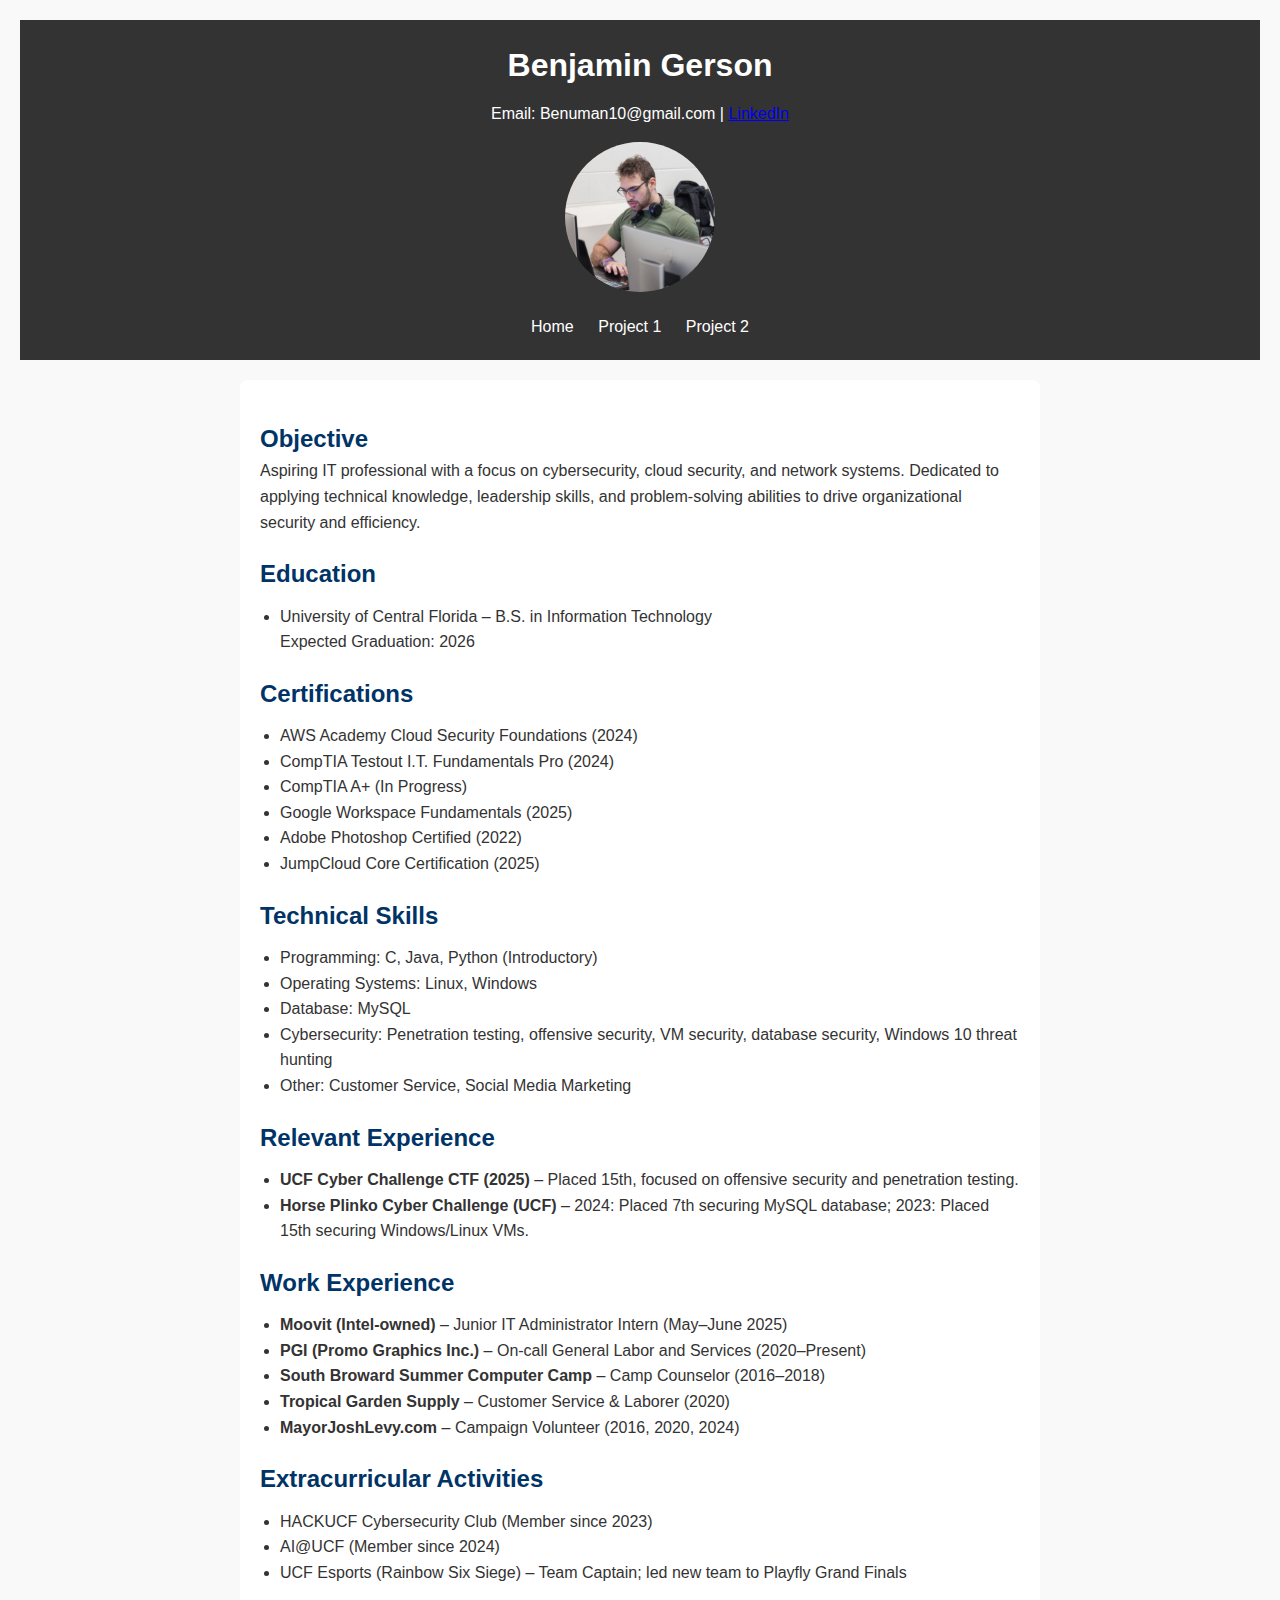
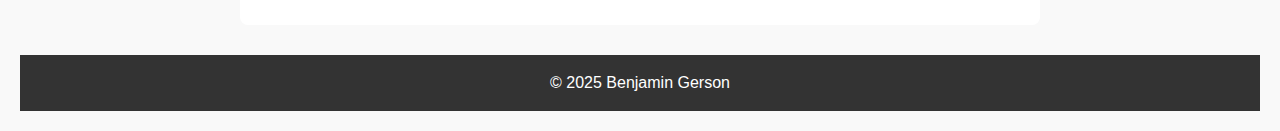
<file: index.html>
<!DOCTYPE html>
<html lang="en">
<head>
  <meta charset="UTF-8">
  <meta name="viewport" content="width=device-width, initial-scale=1.0">
  <title>Benjamin Gerson - Resume</title>
  <link rel="stylesheet" href="style.css">
</head>
<body>
  <header>
    <h1>Benjamin Gerson</h1>
    <p>Email: Benuman10@gmail.com</a> | 
       <a href="https://www.linkedin.com/in/benjamin-gerson-170027176" target="_blank">LinkedIn</a></p>
    <img src="images/profile.jpg" alt="Professional Picture" class="profile-pic">
    <nav>
      <a href="index.html">Home</a>
      <a href="project1.html">Project 1</a>
      <a href="project2.html">Project 2</a>
    </nav>
  </header>

  <main>
    <section>
      <h2>Objective</h2>
      <p>Aspiring IT professional with a focus on cybersecurity, cloud security, and network systems. Dedicated to applying technical knowledge, leadership skills, and problem-solving abilities to drive organizational security and efficiency.</p>
    </section>

    <section>
      <h2>Education</h2>
      <ul>
        <li>University of Central Florida – B.S. in Information Technology <br>Expected Graduation: 2026</li>
      </ul>
    </section>

    <section>
      <h2>Certifications</h2>
      <ul>
        <li>AWS Academy Cloud Security Foundations (2024)</li>
        <li>CompTIA Testout I.T. Fundamentals Pro (2024)</li>
        <li>CompTIA A+ (In Progress)</li>
        <li>Google Workspace Fundamentals (2025)</li>
        <li>Adobe Photoshop Certified (2022)</li>
        <li>JumpCloud Core Certification (2025)</li>
      </ul>
    </section>

    <section>
      <h2>Technical Skills</h2>
      <ul>
        <li>Programming: C, Java, Python (Introductory)</li>
        <li>Operating Systems: Linux, Windows</li>
        <li>Database: MySQL</li>
        <li>Cybersecurity: Penetration testing, offensive security, VM security, database security, Windows 10 threat hunting</li>
        <li>Other: Customer Service, Social Media Marketing</li>
      </ul>
    </section>

    <section>
      <h2>Relevant Experience</h2>
      <ul>
        <li><strong>UCF Cyber Challenge CTF (2025)</strong> – Placed 15th, focused on offensive security and penetration testing.</li>
        <li><strong>Horse Plinko Cyber Challenge (UCF)</strong> – 2024: Placed 7th securing MySQL database; 2023: Placed 15th securing Windows/Linux VMs.</li>
      </ul>
    </section>

    <section>
      <h2>Work Experience</h2>
      <ul>
        <li><strong>Moovit (Intel-owned)</strong> – Junior IT Administrator Intern (May–June 2025)</li>
        <li><strong>PGI (Promo Graphics Inc.)</strong> – On-call General Labor and Services (2020–Present)</li>
        <li><strong>South Broward Summer Computer Camp</strong> – Camp Counselor (2016–2018)</li>
        <li><strong>Tropical Garden Supply</strong> – Customer Service & Laborer (2020)</li>
        <li><strong>MayorJoshLevy.com</strong> – Campaign Volunteer (2016, 2020, 2024)</li>
      </ul>
    </section>

    <section>
      <h2>Extracurricular Activities</h2>
      <ul>
        <li>HACKUCF Cybersecurity Club (Member since 2023)</li>
        <li>AI@UCF (Member since 2024)</li>
        <li>UCF Esports (Rainbow Six Siege) – Team Captain; led new team to Playfly Grand Finals</li>
      </ul>
    </section>
  </main>

  <footer>
    <p>© 2025 Benjamin Gerson</p>
  </footer>
</body>
</html>
</file>
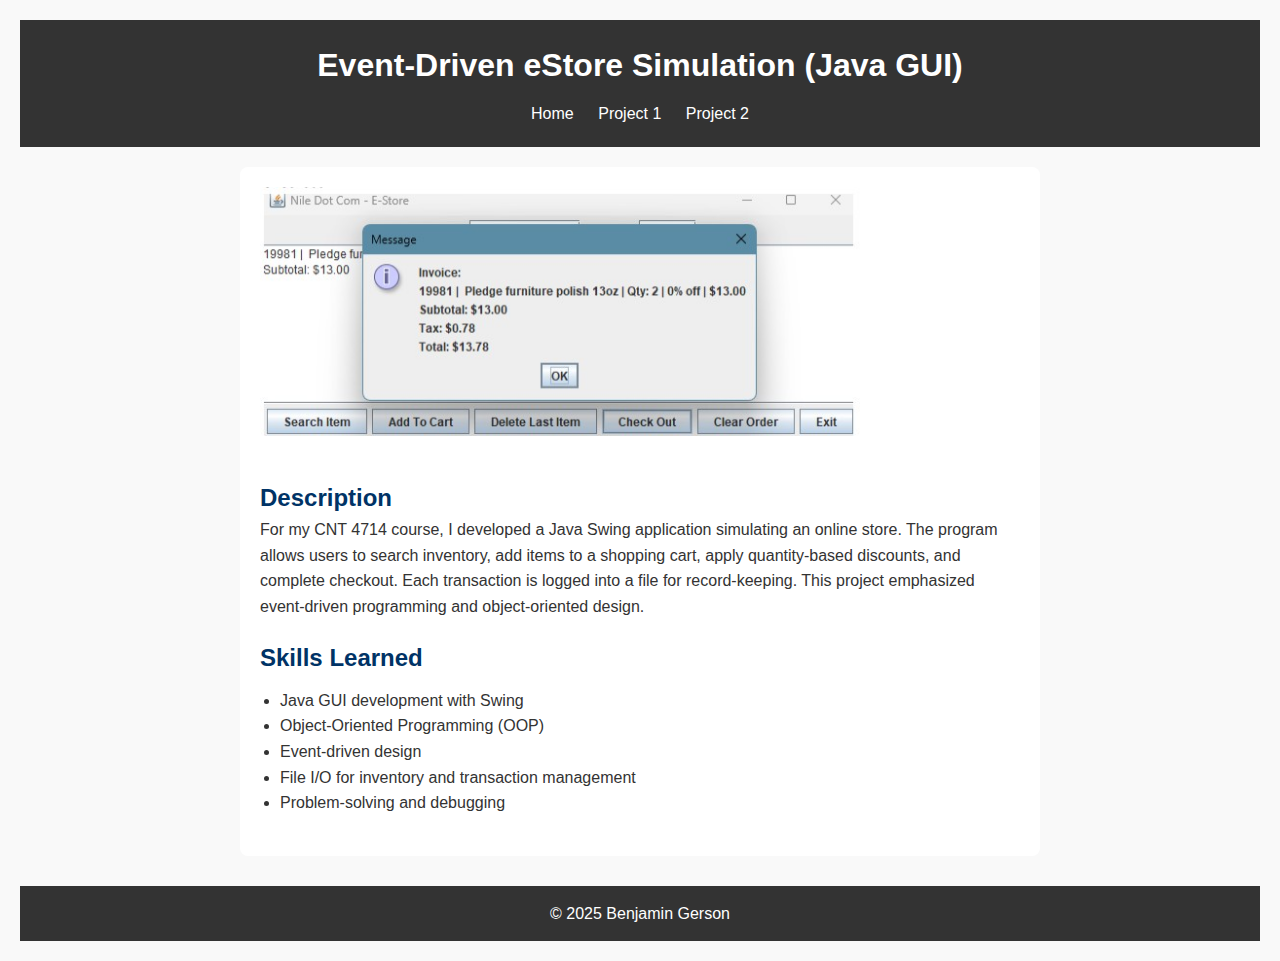
<file: project1.html>
<!DOCTYPE html>
<html lang="en">
<head>
  <meta charset="UTF-8">
  <meta name="viewport" content="width=device-width, initial-scale=1.0">
  <title>Java GUI eStore - Benjamin Gerson</title>
  <link rel="stylesheet" href="style.css">
</head>
<body>
  <header>
    <h1>Event-Driven eStore Simulation (Java GUI)</h1>
    <nav>
      <a href="index.html">Home</a>
      <a href="project1.html">Project 1</a>
      <a href="project2.html">Project 2</a>
    </nav>
  </header>

  <main>
    <section>
      <img src="images/javaestore.jpg" alt="Screenshot of Java eStore GUI project" class="project-pic">
      <h2>Description</h2>
      <p>
        For my CNT 4714 course, I developed a Java Swing application simulating an online store. 
        The program allows users to search inventory, add items to a shopping cart, apply 
        quantity-based discounts, and complete checkout. Each transaction is logged into a file for record-keeping. 
        This project emphasized event-driven programming and object-oriented design.
      </p>
    </section>

    <section>
      <h2>Skills Learned</h2>
      <ul>
        <li>Java GUI development with Swing</li>
        <li>Object-Oriented Programming (OOP)</li>
        <li>Event-driven design</li>
        <li>File I/O for inventory and transaction management</li>
        <li>Problem-solving and debugging</li>
      </ul>
    </section>
  </main>

  <footer>
    <p>© 2025 Benjamin Gerson</p>
  </footer>
</body>
</html>
</file>
<file: style.css>
* {
  margin: 0;
  padding: 0;
  box-sizing: border-box;
}

body {
  font-family: Arial, sans-serif;
  line-height: 1.6;
  background: #f9f9f9;
  color: #333;
  margin: 20px;
}

/* Header */
header {
  text-align: center;
  padding: 20px;
  background: #333333;
  color: white;
}

header h1 {
  margin-bottom: 10px;
}

header nav a {
  margin: 0 10px;
  color: white;
  text-decoration: none;
}

header nav a:hover {
  text-decoration: underline;
}

.profile-pic {
  width: 150px;
  border-radius: 50%;
  margin: 15px 0;
}

/* Sections */
main {
  max-width: 800px;
  margin: 20px auto;
  background: white;
  padding: 20px;
  border-radius: 8px;
}

h2 {
  margin-top: 20px;
  color: #003366;
}

ul {
  margin: 10px 0 20px 20px;
}

.project-pic {
  width: 100%;
  max-width: 600px;
  border-radius: 5px;
  margin-bottom: 15px;
}

/* Footer */
footer {
  text-align: center;
  padding: 15px;
  background: #333333;
  color: white;
  margin-top: 30px;
}

@media (max-width: 600px) {
  body {
    margin: 10px;
  }

  .profile-pic {
    width: 100px;
  }

  header nav a {
    display: block;
    margin: 5px 0;
  }
}
</file>
